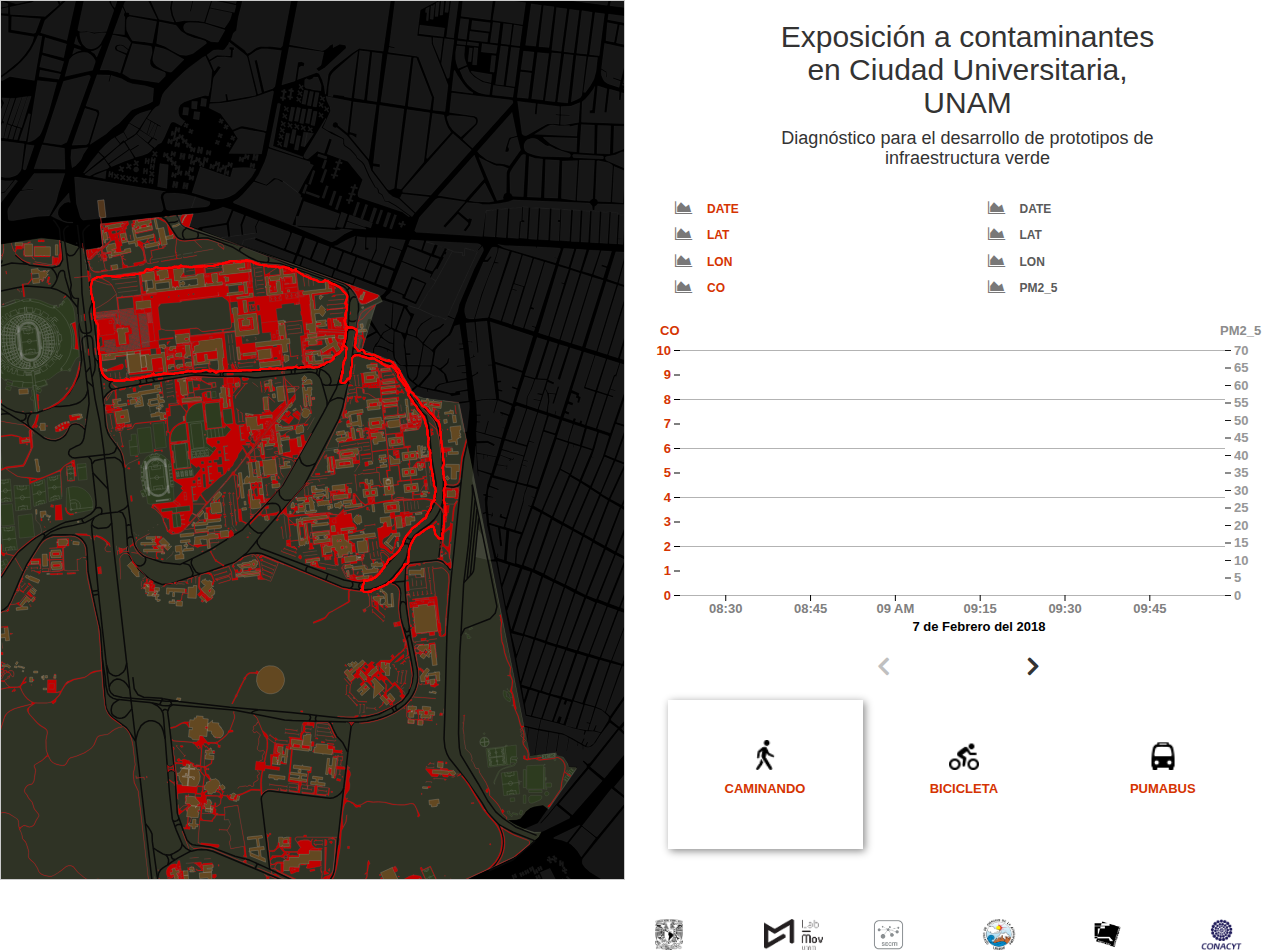
<file: Sistema/index.html>
<!doctype html>
<html lang="en">
	<head>
		<meta charset="utf-8">
		<title>Mexico</title>
		<link rel="stylesheet" href="css/main.css">
		<link rel="stylesheet" href="css/graph.css">
		<link rel="stylesheet" href="css/stat.css">
		<link rel="stylesheet" href="css/maps.css">
		<!--<script src="https://cdnjs.cloudflare.com/ajax/libs/jquery/3.3.1/jquery.min.js"></script>-->
		<!--<script src="https://cdnjs.cloudflare.com/ajax/libs/underscore.js/1.8.3/underscore-min.js"></script>-->
		<!--<link rel="stylesheet" href="https://maxcdn.bootstrapcdn.com/bootstrap/3.3.7/css/bootstrap.min.css" crossorigin="anonymous">-->
		<!--<script src="https://maxcdn.bootstrapcdn.com/bootstrap/3.3.7/js/bootstrap.min.js" crossorigin="anonymous"></script>-->
		<link rel="stylesheet" href="https://cdnjs.cloudflare.com/ajax/libs/font-awesome/4.7.0/css/font-awesome.min.css">
		<!--<link rel="stylesheet" href="ext/font-awesome.min.css">-->
		<script src="ext/jquery.min.js"></script>
		<script src="ext/underscore-min.js"></script>
		<link rel="stylesheet" href="ext/bootstrap.min.css" crossorigin="anonymous">
		<script src="ext/bootstrap.min.js" crossorigin="anonymous"></script>
			
	</head>
	<body>
		<div  class="container-flow">
			<div class="row">
				<!--Main map-->
				<div id="map" class="col-sm-6 col-md-6"></div>
				<!--All the graphs-->
				<div id="graph-main" class="col-sm-6 col-md-6">
						<div class="row"> 
							<div id="title" class="col-sm-offset-2 col-sm-8 text-center">
								<h2> Exposición a contaminantes en Ciudad Universitaria, UNAM </h2>
								<h4>
									Diagnóstico para el desarrollo de prototipos de infraestructura verde
								</h4>
							</div>
						</div>
						<div class="row"> 
							<!--The statistics-->
							<div id="graph-stats" class="col-sm-12" >
								<div id="stats-co" class="stats-co col-sm-6" > </div> 
								<div id="stats-pm2_5" class="stats-pm2_5 col-sm-6" > </div> 
							</div> 
						</div>
						<!--The graph-->
						<div class="row"> <svg id="graph"></svg> </div>
						<!--The controls-->
						<div class="row">
							<div id="graph-controls" class="col-sm-12">
								<div id="nav">
									<i class="fa fa-angle-left"></i><i class="fa fa-angle-right"></i>
								</div>
								<div class="clear"></div>
								<div id="journey">
									<ul>
										<li>
											<img src="img/walk.png" alt="caminando">
											<span>caminando</span>
										</li>
										<li>
											<img src="img/cycling.png" alt="bicicleta">
											<span>bicicleta</span>
										</li>
										<li>
											<img src="img/bus.png" alt="pumabus">
											<span>pumabus</span>
										</li>
									</ul>
								</div>
							</div>
						</div>
						<!-- Logos footer -->
						<div id="footer" class="row"> </div>
				</div>
			</div>
		</div>
	</body>
	<!--<script src="https://d3js.org/d3.v4.min.js"></script>-->
	<!--<script src="http://d3js.org/topojson.v1.min.js"></script>-->
	<script src="ext/d3.v4.min.js"></script>
	<script src="ext/topojson.v1.min.js"></script>
	<script src="js/logos.js"></script>
	<script src="js/main.js"></script>
	<script src="js/Graph.js"></script>
	<script src="js/Stat.js"></script>
	<script src="js/makegraph.js"></script>
</html>
</file>
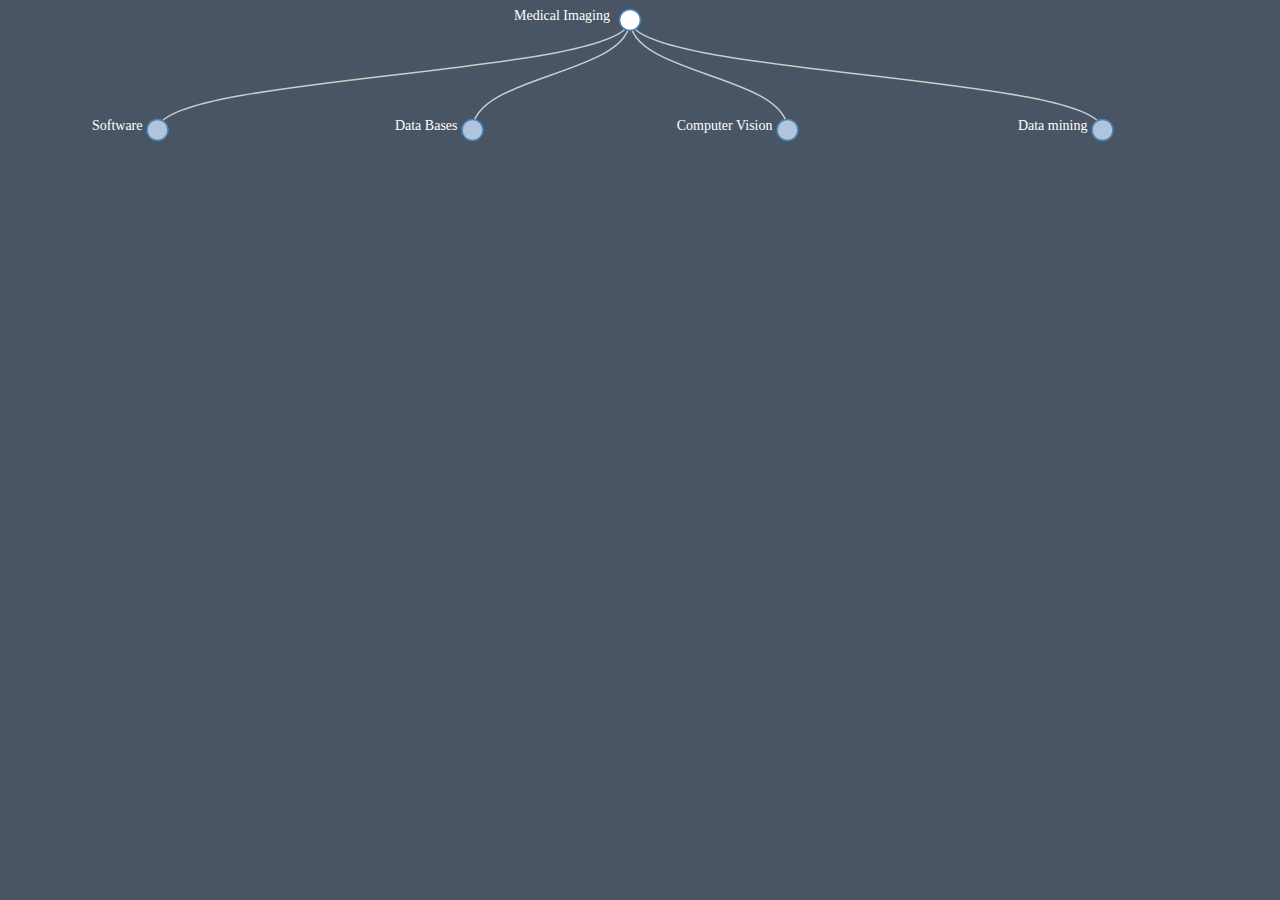
<file: EjemplosD3/D3Trees/public_html/index.html>
<!DOCTYPE html>
<!--
To change this license header, choose License Headers in Project Properties.
To change this template file, choose Tools | Templates
and open the template in the editor.
-->
<html>
	<head>
		<title>TODO supply a title</title>
		<meta charset="UTF-8">
		<meta name="viewport" content="width=device-width, initial-scale=1.0">
		<script src="js/libs/d3/d3.v3.js"></script>
		<script src="js/libs/jquery-1.11.2.min.js" charset="utf-8"></script>
		<link rel="stylesheet" href="css/base.css" />
		<link rel="stylesheet" href="css/viz.css" />
	</head>
	<body>
		<div id="graphDiv"></div>
		<div id="tooltip" class="tooltip"></div>
		<script src="js/DefaultTree.js"></script>
		<!--<script src="js/.js"></script>-->
	</body>
</html>
</file>
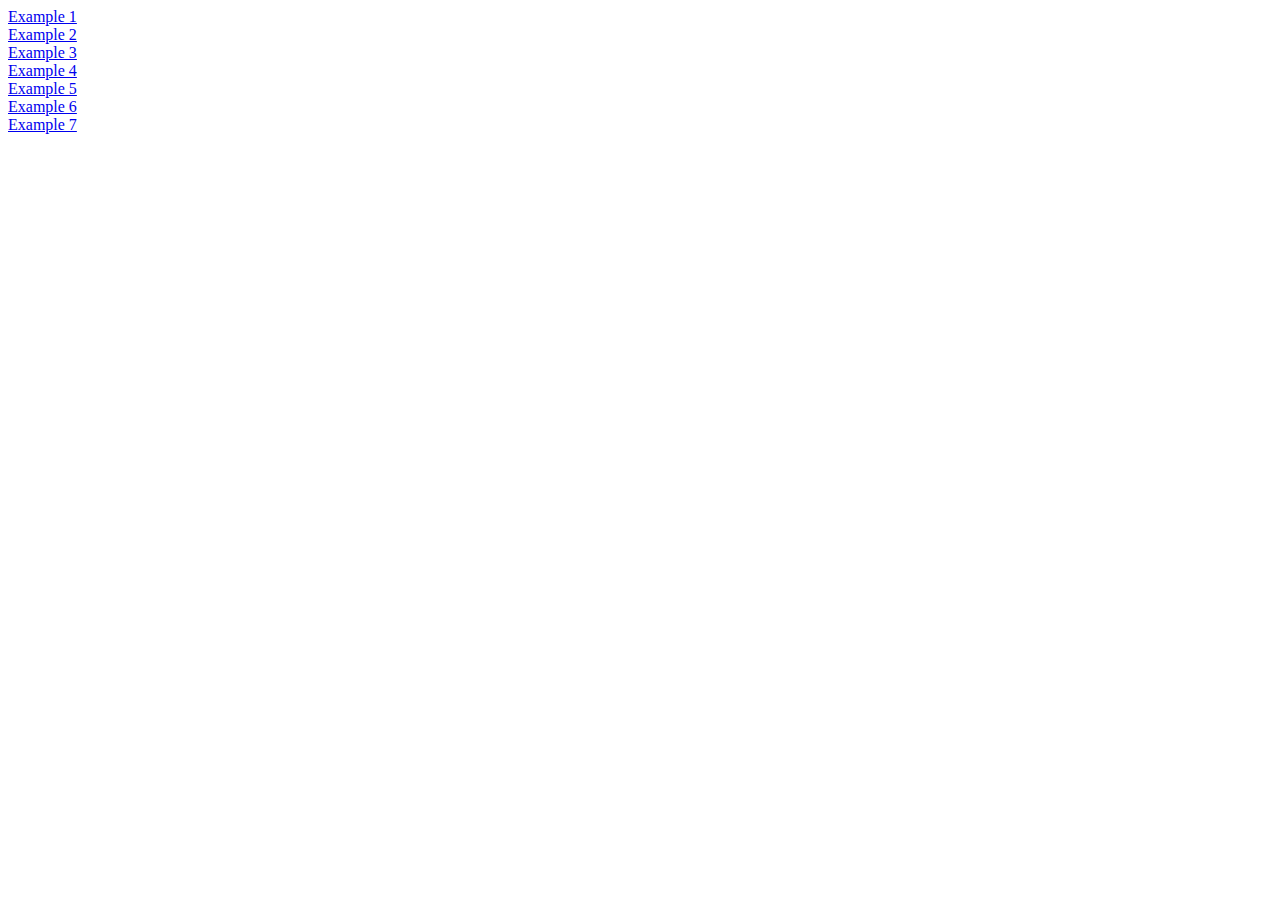
<file: EjemplosD3/GeoExamples/FromBook/chapter-4/index.html>
<!DOCTYPE html>
<!--
To change this license header, choose License Headers in Project Properties.
To change this template file, choose Tools | Templates
and open the template in the editor.
-->
<html>
	<head>
		<title>TODO supply a title</title>
		<meta charset="UTF-8">
		<meta name="viewport" content="width=device-width, initial-scale=1.0">
	</head>
	<body>
		<a href="example-1.html">Example 1</a><br>
		<a href="example-2.html">Example 2</a><br>
		<a href="example-3.html">Example 3</a><br>
		<a href="example-4.html">Example 4</a><br>
		<a href="example-5.html">Example 5</a><br>
		<a href="example-6.html">Example 6</a><br>
		<a href="example-7.html">Example 7</a><br>
	</body>
</html>
</file>
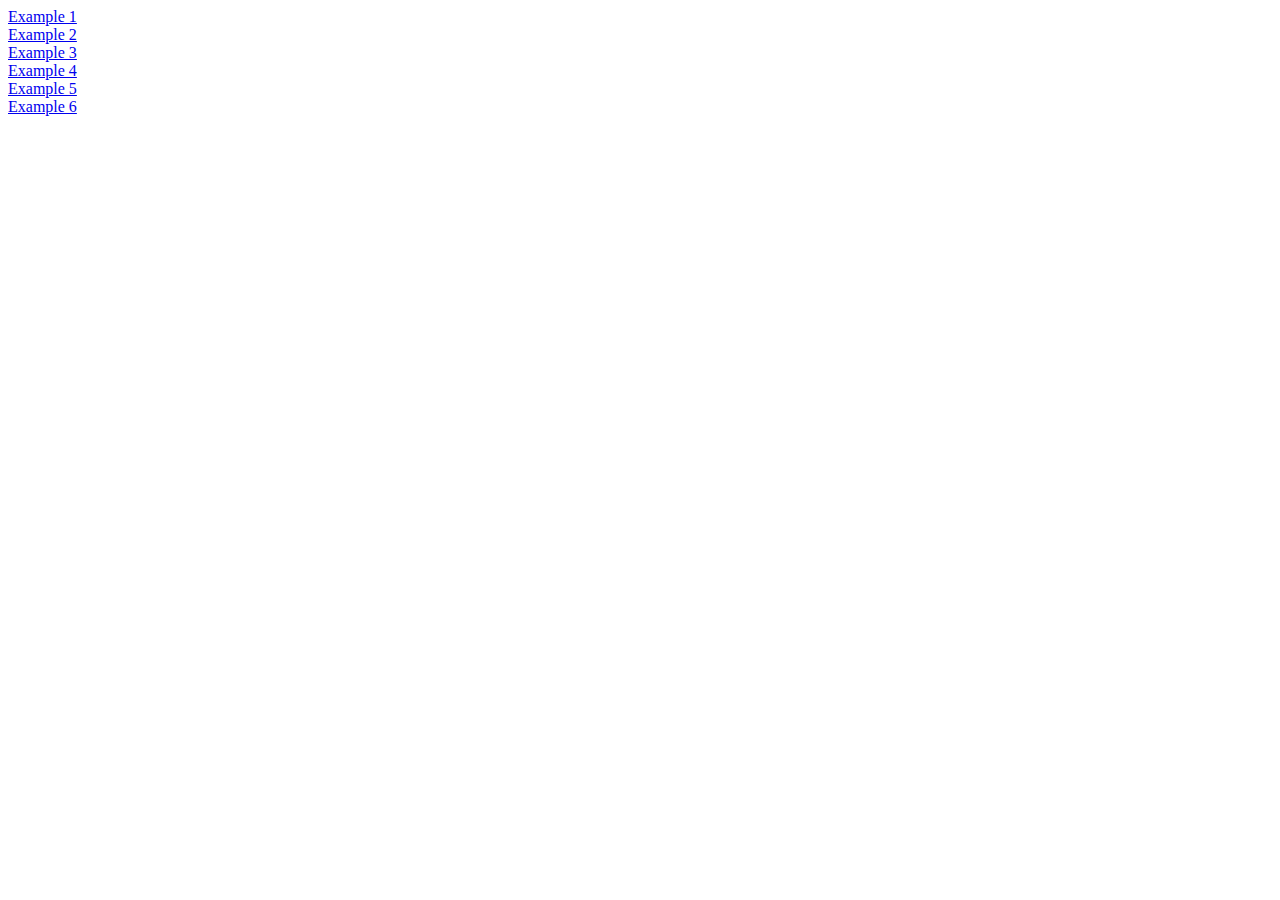
<file: EjemplosD3/GeoExamples/FromBook/chapter-5/index.html>
<!DOCTYPE html>
<!--
To change this license header, choose License Headers in Project Properties.
To change this template file, choose Tools | Templates
and open the template in the editor.
-->
<html>
	<head>
		<title>TODO supply a title</title>
		<meta charset="UTF-8">
		<meta name="viewport" content="width=device-width, initial-scale=1.0">
	</head>
	<body>
		<a href="example-1.html">Example 1</a><br>
		<a href="example-2.html">Example 2</a><br>
		<a href="example-3.html">Example 3</a><br>
		<a href="example-4.html">Example 4</a><br>
		<a href="example-5.html">Example 5</a><br>
		<a href="example-6.html">Example 6</a><br>
	</body>
</html>
</file>
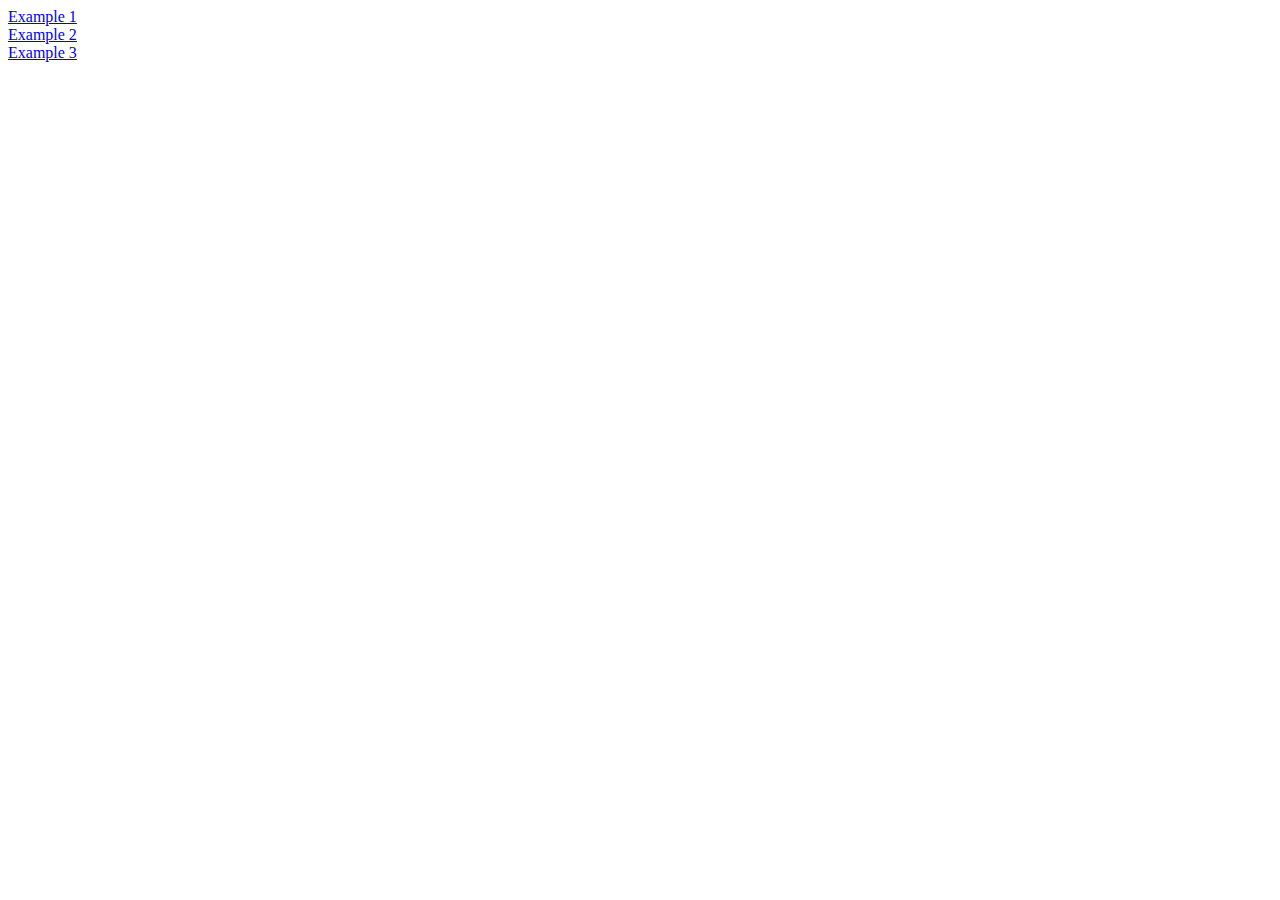
<file: EjemplosD3/GeoExamples/FromBook/chapter-6/index.html>
<!DOCTYPE html>
<!--
To change this license header, choose License Headers in Project Properties.
To change this template file, choose Tools | Templates
and open the template in the editor.
-->
<html>
	<head>
		<title>TODO supply a title</title>
		<meta charset="UTF-8">
		<meta name="viewport" content="width=device-width, initial-scale=1.0">
	</head>
	<body>
		<a href="example-1.html">Example 1</a><br>
		<a href="example-2.html">Example 2</a><br>
		<a href="example-3.html">Example 3</a><br>
	</body>
</html>
</file>
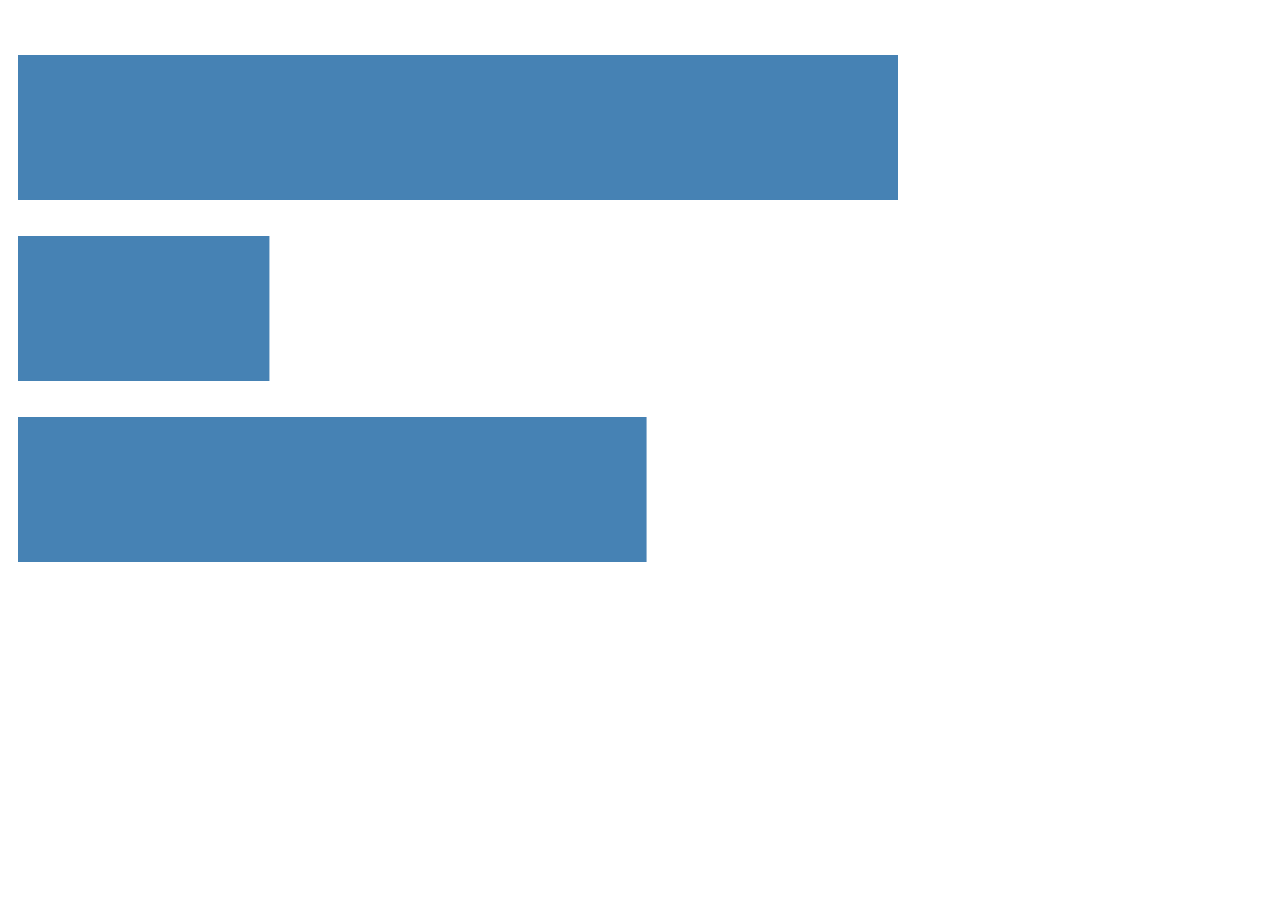
<file: EjemplosD3/GeoExamples/FromBook/chapter-7/index.html>
<html>
  <head>
    <link rel="stylesheet" type="text/css" href="main.css">
  </head>
  <body>
    <div id="chart"></div>
  </body>
  <script src="vendor/d3.min.js"></script>
  <script src="vendor/topojson.v1.min.js"></script>

  <!-- A base function for setting up the SVG and chart container -->
  <script src="scripts/base.js"></script>

  <!-- The main visualization code -->
  <script src="scripts/viz.js"></script>

  <!-- The script acts as a proxy to call the visualization and draw
  it with sample data -->
  <script src="factories/viz_factory.js"></script>
</html>
</file>
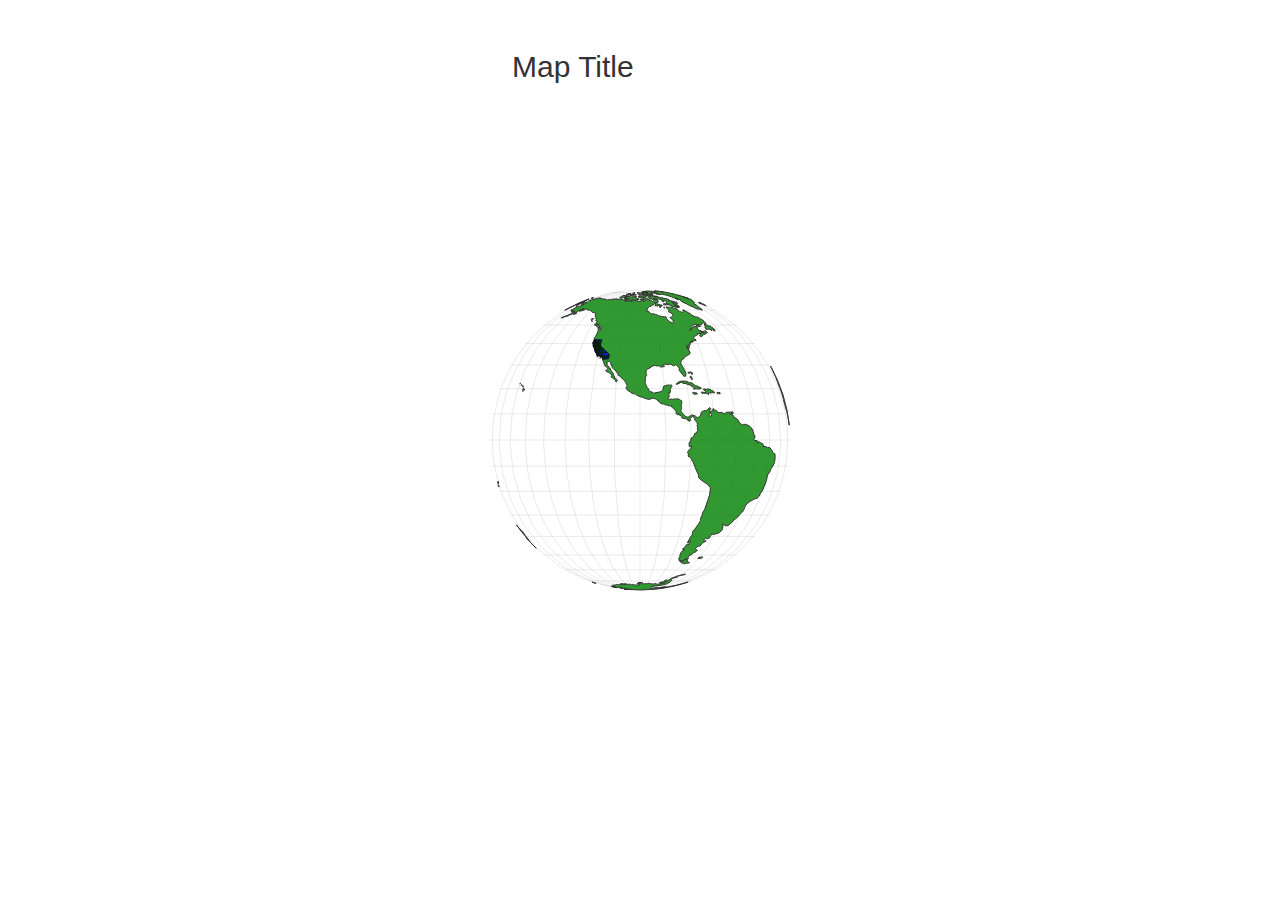
<file: EjemplosD3/GeoExamples/WorldTemplate/public_html/index.html>
<!DOCTYPE html>
<!--
To change this license header, choose License Headers in Project Properties.
To change this template file, choose Tools | Templates
and open the template in the editor.
-->
<html>
	<head>
		<title>Map title</title>
		<meta charset="UTF-8">
		<meta name="viewport" content="width=device-width, initial-scale=1.0">
		<script src="vendor/jquery-1.11.2.min.js" charset="utf-8"></script>
		<script src="vendor/topojson.js" charset="utf-8"></script>
		<script src="vendor/d3.js" charset="utf-8"></script>
		<script src="vendor/d3.geo.zoom.js" charset="utf-8"></script>
		<script src="vendor/bootstrap.min.js" charset="utf-8"></script>
		<link rel="stylesheet" href="css/base.css"/>
		<link rel="stylesheet" href="css/viz.css"/>
		<link rel="stylesheet" href="css/bootstrap.css"/>
	</head>
	<body>
		<div id="mapTitle"><h2>Map Title</h2></div>
		<div id="errorText"></div>
		<svg id="maingraph" ></svg>
		<script src="js/base.js"></script>
		<script src="js/viz.js"></script>
	</body>
</html>
</file>
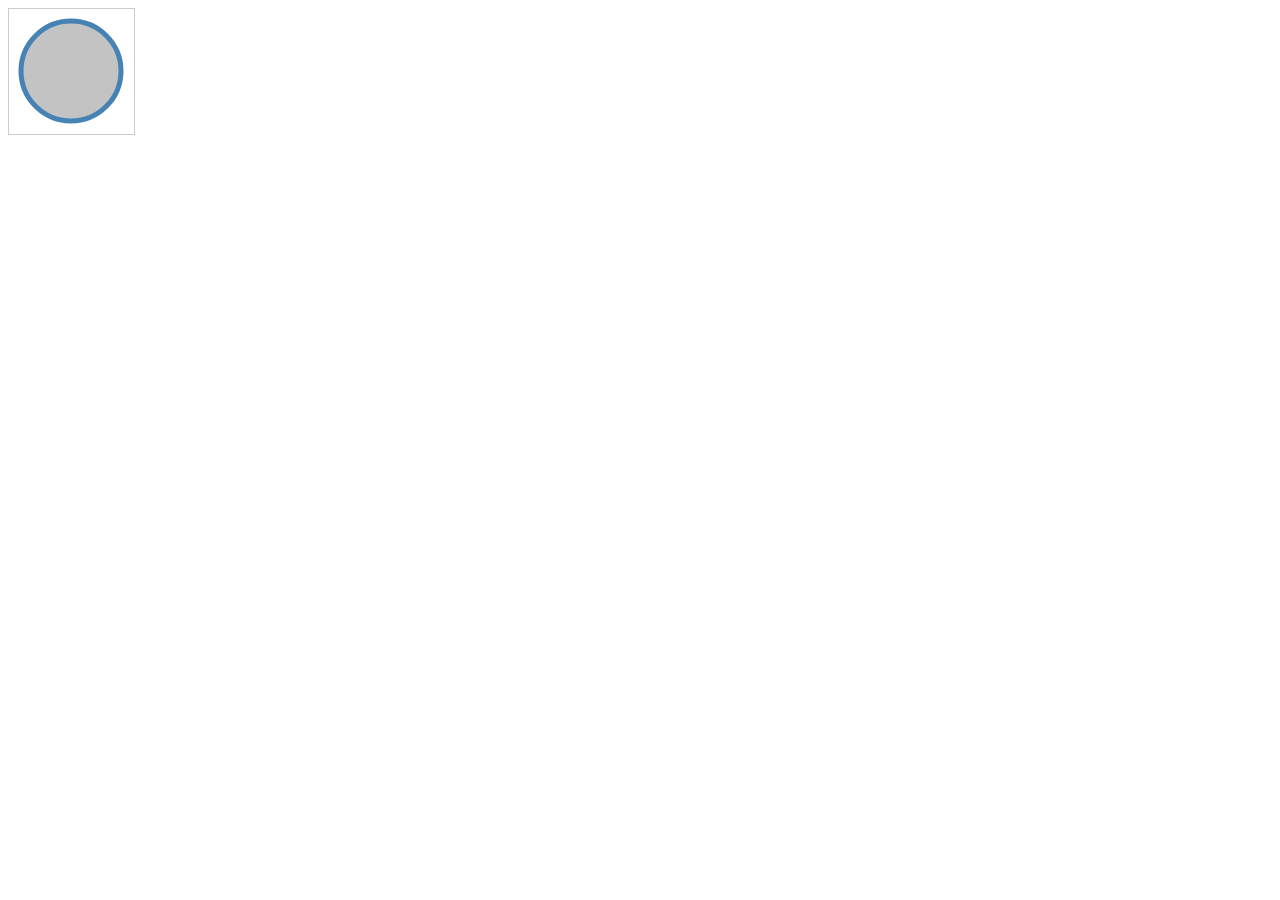
<file: EjemplosD3/GeoExamples/FromBook/chapter-2/circle.html>
<!doctype html>
<html>
  <head>
    <meta charset="utf-8">
    <meta http-equiv="X-UA-Compatible" content="IE=edge,chrome=1">
    <meta name="description" content="$1">
    <meta name="viewport" content="width=device-width, initial-scale=1">
    <title>SVG Practice - Circle</title>
    <style>

      svg {
        border-style:solid;
        border-width:1px;
        border-color:#ccc;
      }

      circle {
        stroke-width: 5;
        stroke:steelblue;
        fill:#888;
        fill-opacity: .5;
      }

    </style>

  </head>
  <body>
    <svg height="125" width="125">
      <circle cx="62" cy="62" r="50" stroke-width="5"  ></circle>
    </svg>
  </body>
</html>
</file>
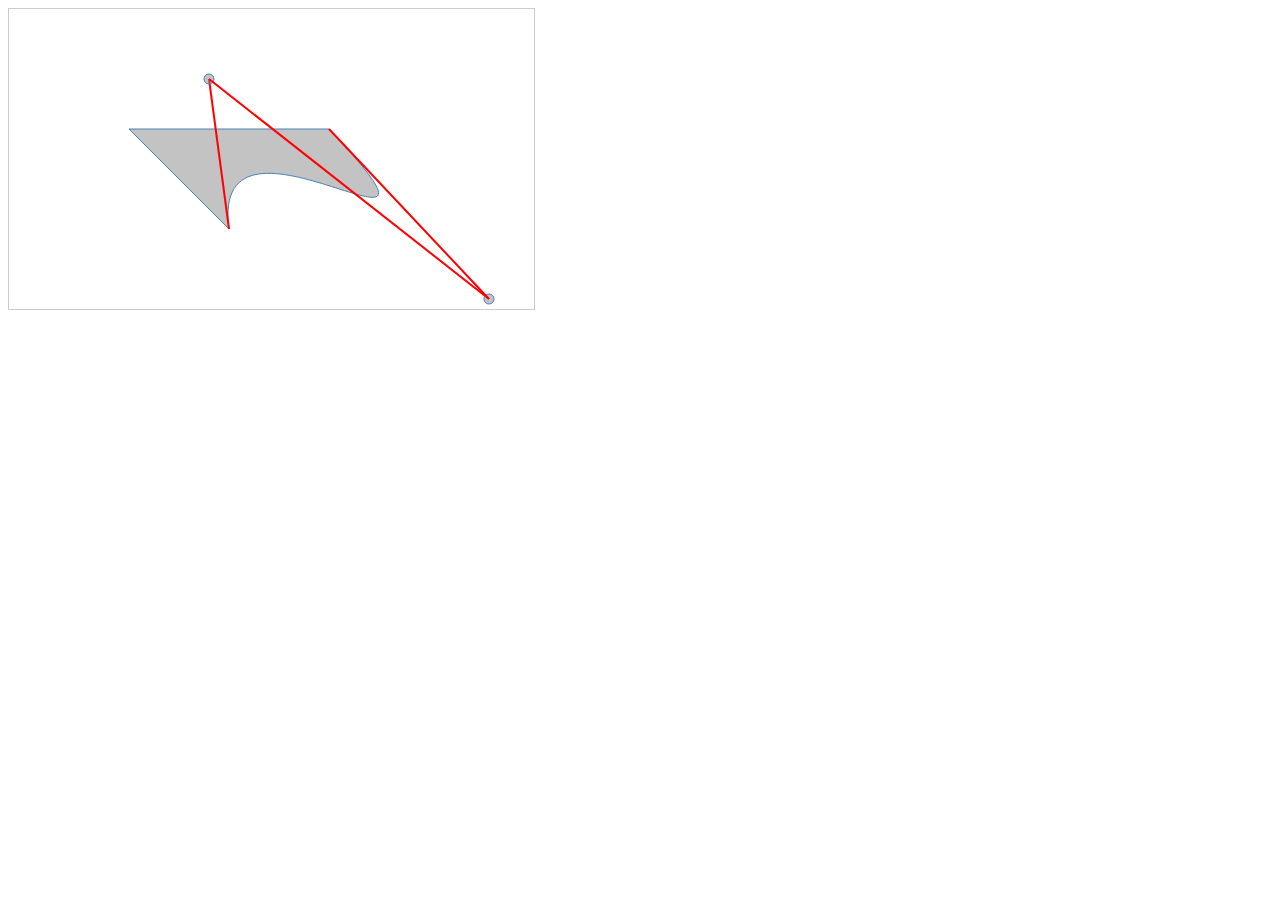
<file: EjemplosD3/GeoExamples/FromBook/chapter-2/curves.html>
<!doctype html>
<html>
  <head>
    <meta charset="utf-8">
    <meta http-equiv="X-UA-Compatible" content="IE=edge,chrome=1">
    <meta name="description" content="$1">
    <meta name="viewport" content="width=device-width, initial-scale=1">
    <title>SVG Practice - Triangle</title>
    <style>

    svg {
      border-style:solid;
      border-width:1px;
      border-color:#ccc;
    }

    path {
      stroke-width: 1;
      stroke: steelblue;
      fill:#888;
      fill-opacity: .5;
    }

    line {
      stroke: red;
      stroke-width: 2;
    }

    circle {
      fill: #888;
      fill-opacity: .5;
      stroke: steelblue;
    }

    </style>

  </head>
  <body>
    <svg  height="300" width="525">
      <path d="M 120 120 L 220 220 C 200 70 480 290 320 120 Z "></path>
      <line x1="220"  y1="220" x2="200" y2="70"></line>
      <circle cx="200" cy="70" r="5" ></circle>
      <line x1="200"  y1="70"  x2="480" y2="290"></line>
      <circle cx="480" cy="290"  r="5"></circle>
      <line x1="480"  y1="290" x2="320" y2="120"></line>
    </svg>
  </body>
</html>
</file>
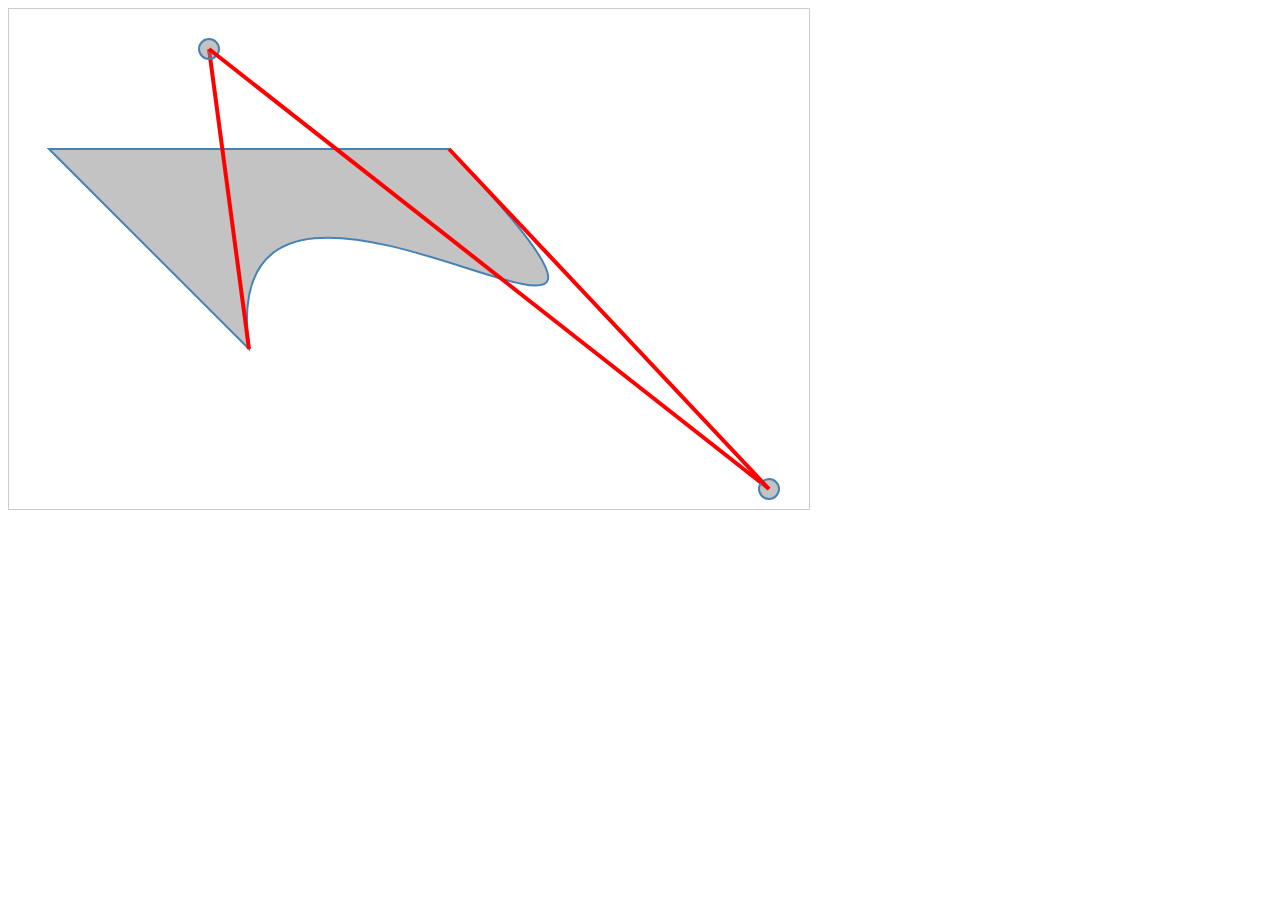
<file: EjemplosD3/GeoExamples/FromBook/chapter-2/group.html>
<!doctype html>
<html>
  <head>
    <meta charset="utf-8">
    <meta http-equiv="X-UA-Compatible" content="IE=edge,chrome=1">
    <meta name="description" content="$1">
    <meta name="viewport" content="width=device-width, initial-scale=1">
    <title>SVG Practice - Triangle</title>
    <style>

    svg {
      border-style:solid;
      border-width:1px;
      border-color:#ccc;
    }

    path {
      stroke-width: 1;
      stroke: steelblue;
      fill:#888;
      fill-opacity: .5;
    }

    line {
      stroke: red;
      stroke-width: 2;
    }

    circle {
      fill: #888;
      fill-opacity: .5;
      stroke: steelblue;
    }
    </style>

  </head>
  <body>
    <svg height="500" width="800">
      <g transform="translate(-200,-100), scale(2,2)">
        <path d="M 120 120 L 220 220 C 200 70 480 290 320 120 Z "></path>

        <line x1="220"  y1="220" x2="200" y2="70"></line>
        <circle cx="200" cy="70"   r="5" ></circle>

        <line x1="200"  y1="70"  x2="480" y2="290"></line>
        <circle cx="480" cy="290"  r="5" ></circle>

        <line x1="480"  y1="290" x2="320" y2="120"></line>
      </g>
    </svg>
  </body>
</html>
</file>
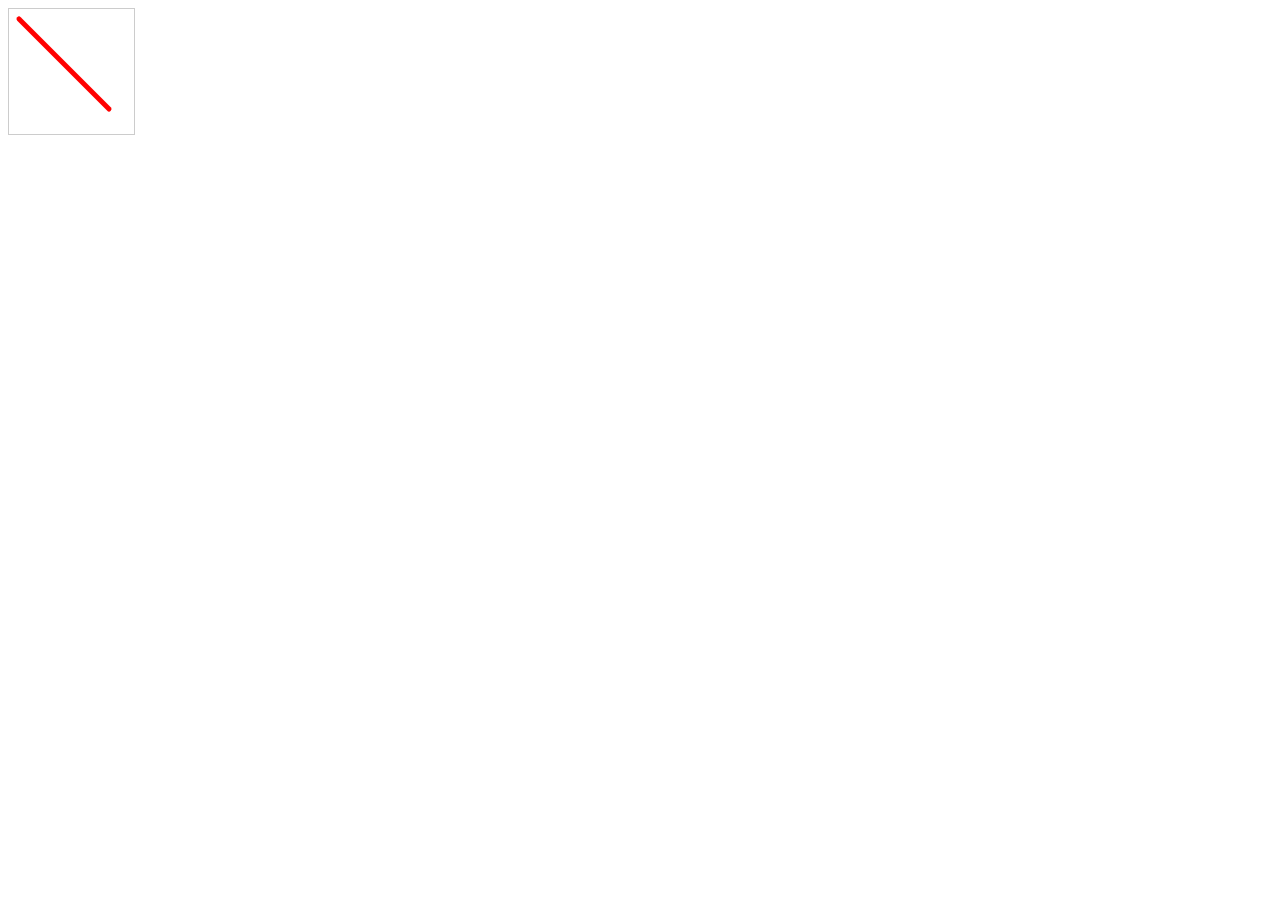
<file: EjemplosD3/GeoExamples/FromBook/chapter-2/line.html>
<!doctype html>
<html>
  <head>
    <meta charset="utf-8">
    <meta http-equiv="X-UA-Compatible" content="IE=edge,chrome=1">
    <meta name="description" content="$1">
    <meta name="viewport" content="width=device-width, initial-scale=1">
    <title>SVG Practice - Line</title>
    <style>

      svg {
        border-style:solid;
        border-width:1px;
        border-color:#ccc;
      }

      line {
        stroke: red;
        stroke-linecap: round;
        stroke-width: 5;
      }

    </style>

  </head>
  <body>
    <svg height="125" width="125">
      <line x1="10" y1="10" x2="100" y2="100" ></line>
    </svg>
  </body>
</html>
</file>
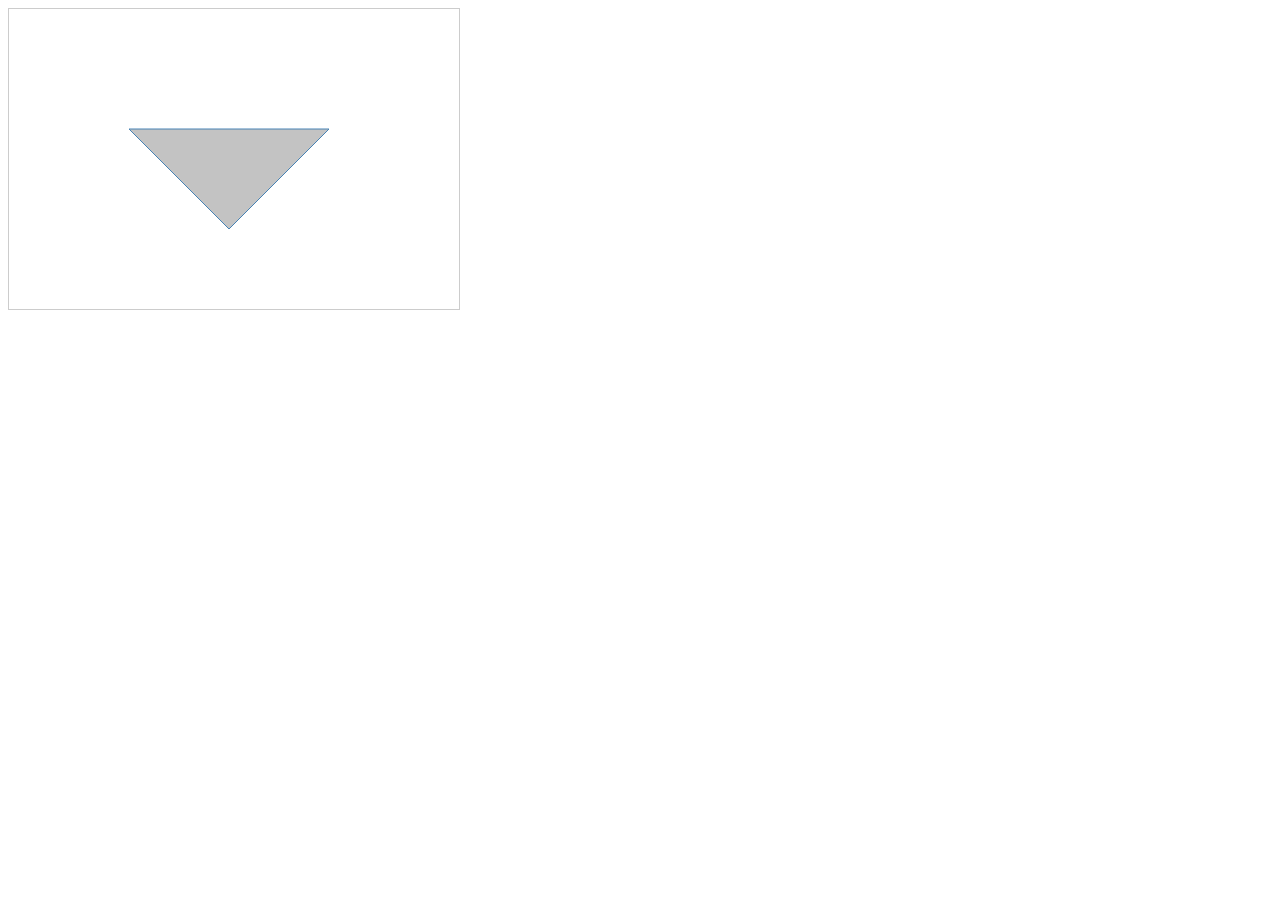
<file: EjemplosD3/GeoExamples/FromBook/chapter-2/path.html>
<!doctype html>
<html>
  <head>
    <meta charset="utf-8">
    <meta http-equiv="X-UA-Compatible" content="IE=edge,chrome=1">
    <meta name="description" content="$1">
    <meta name="viewport" content="width=device-width, initial-scale=1">
    <title>SVG Practice</title>
    <style>

    svg {
      border-style:solid;
      border-width:1px;
      border-color:#ccc;
    }

    path {
      stroke-width: 1;
      stroke:steelblue;
      fill:#888;
      fill-opacity: .5;
    }

    </style>

  </head>
  <body>
    <svg  height="300" width="450">
      <path d="M 120 120 L 220 220, 320 120 Z"></path>
  </body>
</html>
</file>
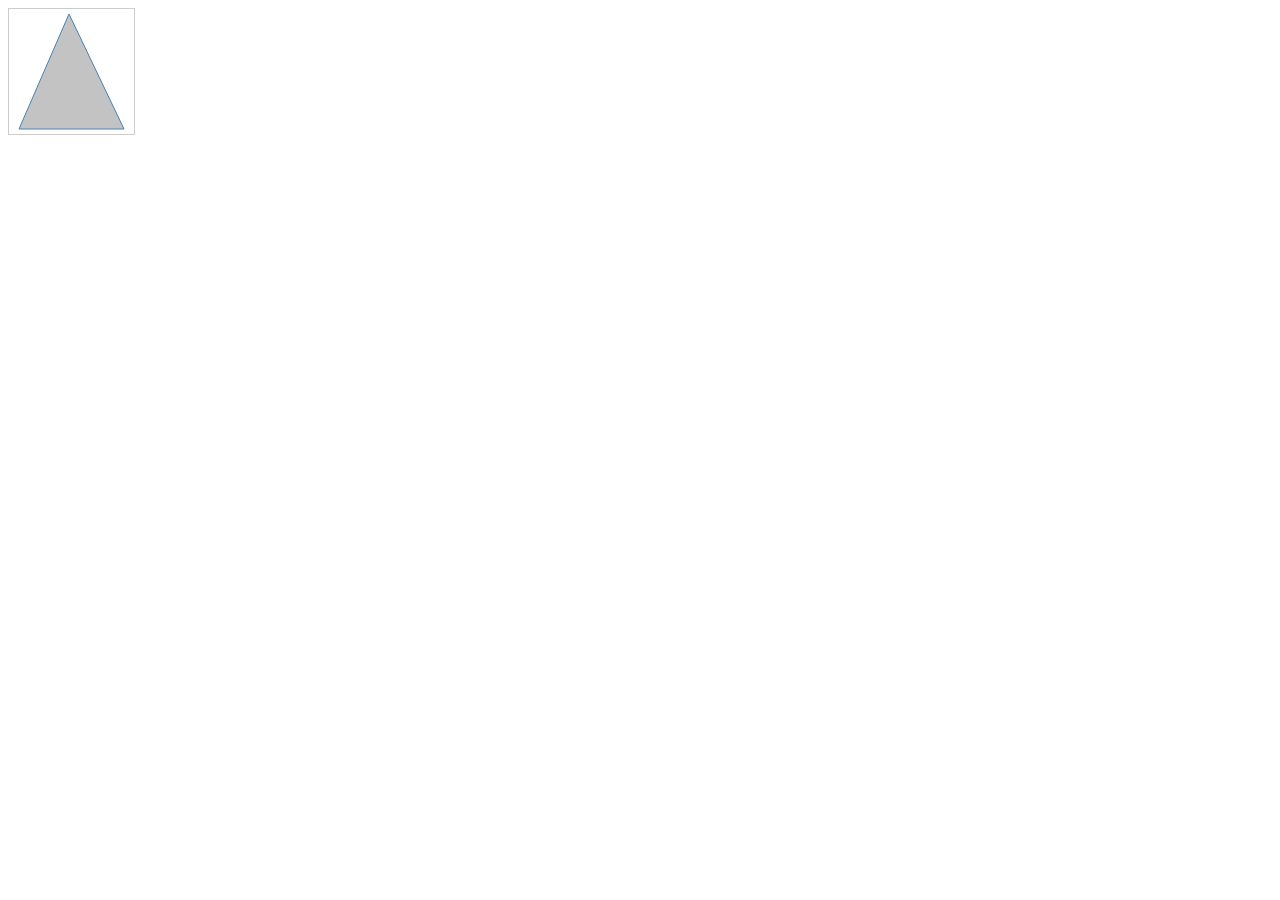
<file: EjemplosD3/GeoExamples/FromBook/chapter-2/polygon.html>
<!doctype html>
<html>
  <head>
    <meta charset="utf-8">
    <meta http-equiv="X-UA-Compatible" content="IE=edge,chrome=1">
    <meta name="description" content="$1">
    <meta name="viewport" content="width=device-width, initial-scale=1">
    <title>SVG Practice - Polygon</title>
    <style>

    svg {
      border-style:solid;
      border-width:1px;
      border-color:#ccc;
    }

    polygon {
      stroke-width: 1;
      stroke:steelblue;
      fill:#888;
      fill-opacity: .5;
    }
    </style>

  </head>
  <body>
    <svg  height="125" width="125">
      <g stroke="blue">
        <polygon points="60,5 10,120 115,120"/>
      </g>
    </svg>
  </body>
</html>
</file>
<file: Sistema/css/main.css>
.route{
	fill: red;
}

#footer{
	padding-top: 60px;
}

/* Space on the divs after a row */
#graph-stats{
	margin-bottom: 2%;
	margin-top: 2%;
}

svg {
	border-style: solid;
	border-width: 1px;
	border-color: #ccc;
	background: #000000;
}

body{
	background-color: black;
}

#options{
    position: absolute;
    bottom:20%;
    left: 60%;
}

#graph-main {
    background-color: rgba(255, 255, 255, 0.1);
}

#graph-main svg {
    background: rgba(255, 255, 255, 0.9);
    border: none;
}

#stat-graph {
    display: block;
}

#nav {
    width: 200px;
    margin: 0 auto;
}
        
#nav i {
    font-size: 30px;
    width: 50px;
    height: 50px;
    padding: 10px;
    font-weight: bold;
    -webkit-transition: all 1.5s; /* Safari */
    transition: all 1.5s;
}

#nav i:hover {
    cursor: pointer;
    -webkit-transform: scale(1.5, 1.5); /* Safari */
    transform: scale(1.5, 1.5);
}

#nav i:first-child{
    float: left;
}

#nav i:last-child{
    float: right;
}

#journey {
    width: 100%;
    margin: 10px auto;
}

#journey ul {
    width: 100px;
    list-style: none outside none;
    list-style-type: none;
    padding: 0;
    margin: auto;
}

#journey li {
    display: inline-block;
    width: 195px;
    padding: 40px 0;
    -webkit-transition: all 1s; /* Safari */
    transition: all 1s;
}

#journey li:hover {
    cursor: pointer;
    -webkit-transform: scale(1.2, 1.2); /* Safari */
    transform: scale(1.2, 1.2);
}

#journey li img {
    width: 30px;
    height: 30px;
    margin: 0 auto;
    display: block
}
        
#journey li span {
    display: block;
    margin: 10px auto;
    text-align: center;
    font-size: 13px;
    font-weight: bold;
    color: #D53402;
    text-transform: uppercase;
}

.clear {
    clear: both;
}

.selected {
    box-shadow: 2px 2px 8px #888888;
    transform: scale(1, 1) !important;
}

.disable {
    opacity: 0.3;
    transform: scale(1, 1) !important;
}

.blur {
    -webkit-filter: blur(3px);
    filter: blur(3px);
}
</file>
<file: Sistema/css/graph.css>
.gray-line {
    stroke: #5A5A5A;
    fill: none;
    stroke-width: 2px;
    opacity: 0.5;
}

.red-line {
    stroke: #D53402;
    fill: none;
    stroke-width: 2px;
}

.focus-text {
}

.focus-second-text {
}

.mouse-line{
}

.xaxis path {
    stroke: gray;
}

.xaxis text, .xlabel-graph {
    fill: gray;
    font-size: 13px;
    font-weight: bold;
}

.xlabel-graph {
    fill: black;
}

.yaxis text, .ylabel-graph {
    fill: #D53402;
    font-weight: bold;
    font-size: 13px;
}

.xgrid {
    stroke: #272727;
    fill: none;
    stroke-width: 1px;
    opacity: 0.3;
}

.ygrid {
    stroke: #272727;
    fill: none;
    stroke-width: 1px;
    opacity: 0.3;
}

.y-co-graph{
    fill: red;
    opacity: 0.8;
    font-weight: bold;
    font-size: 13px;
}

.y-second-graph, .y-second-graph text, .ylabel-second-graph {
    fill: gray;
    opacity: 0.9;
    font-weight: bold;
    font-size: 13px;
}

.point-graph {
    fill: #BE3C15;
    opacity: 1;
}

.point-second-graph {
    fill: grey;
    opacity: 0.7;
}

.overlay {
  fill: none;
  pointer-events: all;
}
</file>
<file: Sistema/css/stat.css>
.stats-co {
    float: left;
}

.stats-pm2_5 {
    float: left;
}

.stats-co ol, .stats-co ul, .stats-pm2_5 ol, .stats-pm2_5 ul {
    list-style: none outside none;
    list-style-type: none;
    padding: 0;
}

.stats-co {
    color: #D53402;
}
.stats-pm2_5 {
    color: #5A5A5A;
}

.stats-co  li, .stats-pm2_5  li {
    margin: 5px;
}

.stats-co li:before, .stats-pm2_5 li:before {
    color:#797878;
    font-size: 15px;
    font-family: FontAwesome;
    content: '\f1fe';
    font-weight: normal;
}

.stat-name {
     text-transform: uppercase;
     font-size: 12px;
     font-weight: bold;
     display: inline-block;
     padding-left: 15px;
     margin-right: 5px;
}

.stat-rec {
    display: inline-block;
    width: 1px;
    height: 20px;
    margin: 0 5px;
    -webkit-transition: all 0.5s; /* Safari */
    transition: all 0.5s;
}

.stats-co .stat-rec {
    background-color: #D53402;
    opacity: 0.8;
}

.stats-pm2_5 .stat-rec {
    background-color:#5A5A5A;
    opacity: 0.8;
}

.stat-value {
    color: black;
    font-size: 13px;
    font-weight: bold;
    display: inline-block;
    margin-left: 5px;
}
</file>
<file: Sistema/css/maps.css>
/*
To change this license header, choose License Headers in Project Properties.
To change this template file, choose Tools | Templates
and open the template in the editor.
*/
/* 
    Created on : Apr 1, 2018, 10:26:09 PM
    Author     : olmozavala
*/
.fueracu{
	fill: rgba(216,216,214,.1);
	stroke: rgba(255,255,255,.1);
	stroke-linejoin: round;
	stroke-width: .26px;
}

.perimetro{
	fill: rgba(233,255,186,.2);
	stroke: rgba(233,255,186,.2);
	/*fill: rgba(166, 217, 106, 1);*/
	/*stroke: rgba(166, 217,106, 1);*/
	stroke-linejoin: round;
	stroke-width: .3px;
}

.espaciosabiertos{
	fill: rgba(193.187.173,.3);
	stroke: rgba(173,173,173,.3);
	stroke-linejoin: round;
	stroke-width: .26px;
}

.edificios{
	fill: rgba(222,121,27,.3);
	stroke: rgba(173,173,173,1);
	/*fill: rgba(253, 174, 97,1);*/
	/*stroke: rgba(253, 174, 97,.3);*/
	stroke-linejoin: round;
	stroke-width: .26px;
}

.deportivas{
	fill: rgba(42,73,23,.4);
	stroke: rgba(173,173,173,.4);
	/*fill: rgba(26, 150, 65, 1);*/
	/*stroke: rgba(106, 105, 98, 1);*/
	stroke-linejoin: round;
	stroke-width: .26px;
}

.vialidades{
	fill: rgba(255,255,255,0);
	/*stroke: #FFFFFF;*/
	stroke: #0A0A0A;
	stroke-linejoin: round;
	stroke-width: 1.5px;
}

.point-pos-outer{
    fill: grey;
    opacity: 0.5;
}

.point-pos-inner{
    /*fill: #BE3C15;*/
    fill: #FEFA47;
    opacity: 1;

}
</file>
<file: EjemplosD3/D3Trees/public_html/css/base.css>
/* 
    Created on : Jan 15, 2015, 4:51:56 PM
    Author     : olmozavala
*/
/* line 15, ../scss/base.scss */
html, body {
  margin: 0px;
  border: 0px;
  background-color: #495565;
}

/* line 34, ../scss/base.scss */
.defText, #errorText {
  position: absolute;
  color: white;
}

/* line 39, ../scss/base.scss */
h2 {
  text-align: center;
}

/* line 43, ../scss/base.scss */
#errorText {
  -moz-border-radius: 15px;
  -webkit-border-radius: 15px;
  border-radius: 15px;
  background-color: #d9534f;
  padding: 5px 10px;
  display: none;
  top: 90%;
  left: 10%;
}

/* line 53, ../scss/base.scss */
#maingraph {
  background-color: #495565;
}
</file>
<file: EjemplosD3/D3Trees/public_html/css/viz.css>
/* 
    Created on : Feb 28, 2015, 9:33:11 PM
    Author     : olmozavala
*/
/* 
    Created on : Jan 15, 2015, 4:51:56 PM
    Author     : olmozavala
*/
/* line 15, ../scss/base.scss */
html, body {
  margin: 0px;
  border: 0px;
  background-color: #495565;
}

/* line 34, ../scss/base.scss */
.defText, #errorText {
  position: absolute;
  color: white;
}

/* line 39, ../scss/base.scss */
h2 {
  text-align: center;
}

/* line 43, ../scss/base.scss */
#errorText {
  -moz-border-radius: 15px;
  -webkit-border-radius: 15px;
  border-radius: 15px;
  background-color: #d9534f;
  padding: 5px 10px;
  display: none;
  top: 90%;
  left: 10%;
}

/* line 53, ../scss/base.scss */
#maingraph {
  background-color: #495565;
}

/* line 10, ../scss/viz.scss */
.mytree {
  background-color: #495565;
}

/* line 14, ../scss/viz.scss */
.node circle {
  cursor: pointer;
  fill: white;
  stroke: steelblue;
  stroke-width: 1.5px;
}

/* line 21, ../scss/viz.scss */
.node text {
  font-size: 14px;
  fill: white;
}

/* line 26, ../scss/viz.scss */
path.link {
  fill: none;
  stroke: #ccc;
  stroke-width: 1.5px;
}

/* line 32, ../scss/viz.scss */
.tooltip {
  background-color: white;
  position: absolute;
  padding: 10px;
  border: solid;
  border-width: 1px;
  color: #343c47;
  top: 0px;
  display: none;
  -moz-user-select: -moz-none;
  -ms-user-select: none;
  -webkit-user-select: none;
  user-select: none;
  -moz-border-radius: 5px;
  -webkit-border-radius: 5px;
  border-radius: 5px;
}
</file>
<file: EjemplosD3/GeoExamples/FromBook/chapter-7/main.css>
svg {
  font: 10px sans-serif;
}
</file>
<file: EjemplosD3/GeoExamples/WorldTemplate/public_html/css/base.css>
/* 
    Created on : Jan 15, 2015, 4:51:56 PM
    Author     : olmozavala
*/
/* line 13, ../scss/base.scss */
body {
  margin: 0;
  border: 0;
}

/* line 31, ../scss/base.scss */
.defText, #errorText, #mapTitle {
  position: absolute;
}

/* line 35, ../scss/base.scss */
#errorText {
  -webkit-border-radius: 15px;
  -moz-border-radius: 15px;
  -ms-border-radius: 15px;
  -o-border-radius: 15px;
  border-radius: 15px;
  background-color: #d9534f;
  padding: 5px 10px;
  top: 90%;
  left: 10%;
  display: none;
}

/* line 45, ../scss/base.scss */
#mapTitle {
  top: 30px;
  left: 40%;
  text-shadow: white 0 2px 1px, white 2px 0 1px, white -2px 0 1px, white 0 -2px 1px, white 2px 2px 1px, white -2px 2px 1px, white 2px -2px 1px, white -2px -2px 1px;
}

/* line 52, ../scss/base.scss */
#maingraph {
  background-color: white;
}
</file>
<file: EjemplosD3/GeoExamples/WorldTemplate/public_html/css/viz.css>
/* 
    Created on : Feb 28, 2015, 9:33:11 PM
    Author     : olmozavala
*/
/* 
    Created on : Jan 15, 2015, 4:51:56 PM
    Author     : olmozavala
*/
/* line 13, ../scss/base.scss */
body {
  margin: 0;
  border: 0;
}

/* line 31, ../scss/base.scss */
.defText, #errorText, #mapTitle {
  position: absolute;
}

/* line 35, ../scss/base.scss */
#errorText {
  -webkit-border-radius: 15px;
  -moz-border-radius: 15px;
  -ms-border-radius: 15px;
  -o-border-radius: 15px;
  border-radius: 15px;
  background-color: #d9534f;
  padding: 5px 10px;
  top: 90%;
  left: 10%;
  display: none;
}

/* line 45, ../scss/base.scss */
#mapTitle {
  top: 30px;
  left: 40%;
  text-shadow: white 0 2px 1px, white 2px 0 1px, white -2px 0 1px, white 0 -2px 1px, white 2px 2px 1px, white -2px 2px 1px, white 2px -2px 1px, white -2px -2px 1px;
}

/* line 52, ../scss/base.scss */
#maingraph {
  background-color: white;
}

/* line 7, ../scss/viz.scss */
.land, .blue {
  fill: green;
  stroke: black;
  stroke-width: 1;
  /*stroke-linecap: butt,round,square*/
  /*stroke-dasharray: 10,10 (draw,blanck);*/
  opacity: .8;
}

/* line 16, ../scss/viz.scss */
.blue {
  fill: blue;
}

/* line 21, ../scss/viz.scss */
.grid {
  fill: transparent;
  stroke: #B9B9B9;
  stroke-width: .3;
  stroke-dasharray: "5,5";
  opacity: 1;
}
</file>
